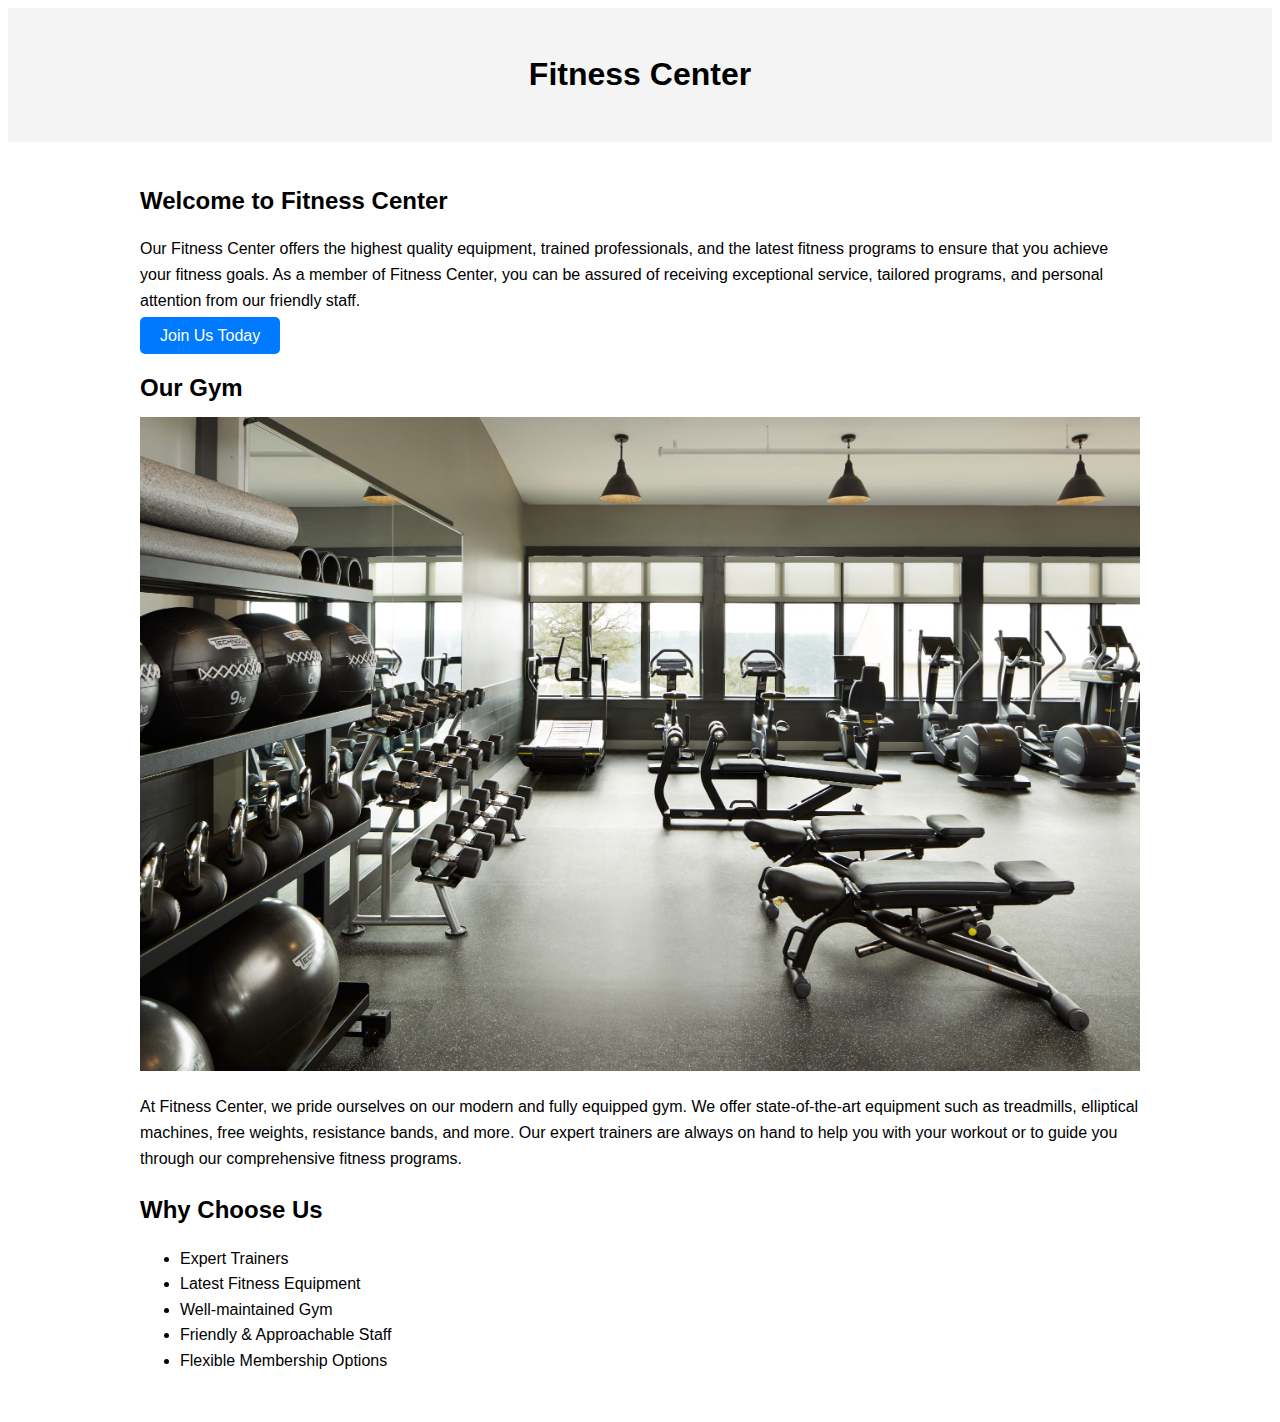
<file: about.html>
<!DOCTYPE html>
<html lang="en">
<head>
    <meta charset="UTF-8">
    <meta name="viewport" content="width=device-width, initial-scale=1.0">
    <title>Fitness Center</title>
    <style>
        body {
            font-family: Arial, sans-serif;
            line-height: 1.6;
        }

        .header {
            background-color: #f4f4f4;
            padding: 20px;
            text-align: center;
        }

        .container {
            margin: 0 auto;
            max-width: 1000px;
            padding: 20px;
        }

        .section {
            margin-bottom: 20px;
        }

        .section-title {
            font-size: 24px;
            font-weight: bold;
            margin-bottom: 10px;
        }

        .section-text {
            font-size: 16px;
            margin-bottom: 10px;
        }

        .gym-img {
            max-width: 100%;
            height: auto;
        }

        .btn {
            background-color: #007bff;
            color: white;
            text-decoration: none;
            padding: 10px 20px;
            border-radius: 5px;
            font-size: 16px;
            margin-top: 10px;
        }

        .btn:hover {
            background-color: #0056b3;
        }
    </style>
</head>
<body>
    <div class="header">
        <h1>Fitness Center</h1>
    </div>

    <div class="container">
        <div class="section">
            <h2 class="section-title">Welcome to Fitness Center</h2>
            <p class="section-text">Our Fitness Center offers the highest quality equipment, trained professionals, and the latest fitness programs to ensure that you achieve your fitness goals. As a member of Fitness Center, you can be assured of receiving exceptional service, tailored programs, and personal attention from our friendly staff.</p>
            <a href="./registration.html" class="btn">Join Us Today</a>
        </div>

        <div class="section">
            <h2 class="section-title">Our Gym</h2>
            <img src="./images/fitness-center.jpg" alt="gym" class="gym-img">
            <p class="section-text">At Fitness Center, we pride ourselves on our modern and fully equipped gym. We offer state-of-the-art equipment such as treadmills, elliptical machines, free weights, resistance bands, and more. Our expert trainers are always on hand to help you with your workout or to guide you through our comprehensive fitness programs.</p>
        </div>

        <div class="section">
            <h2 class="section-title">Why Choose Us</h2>
            <ul>
                <li>Expert Trainers</li>
                <li>Latest Fitness Equipment</li>
                <li>Well-maintained Gym</li>
                <li>Friendly & Approachable Staff</li>
                <li>Flexible Membership Options</li>
            </ul>
        </div>
    </div>
</body>
</html>
</file>
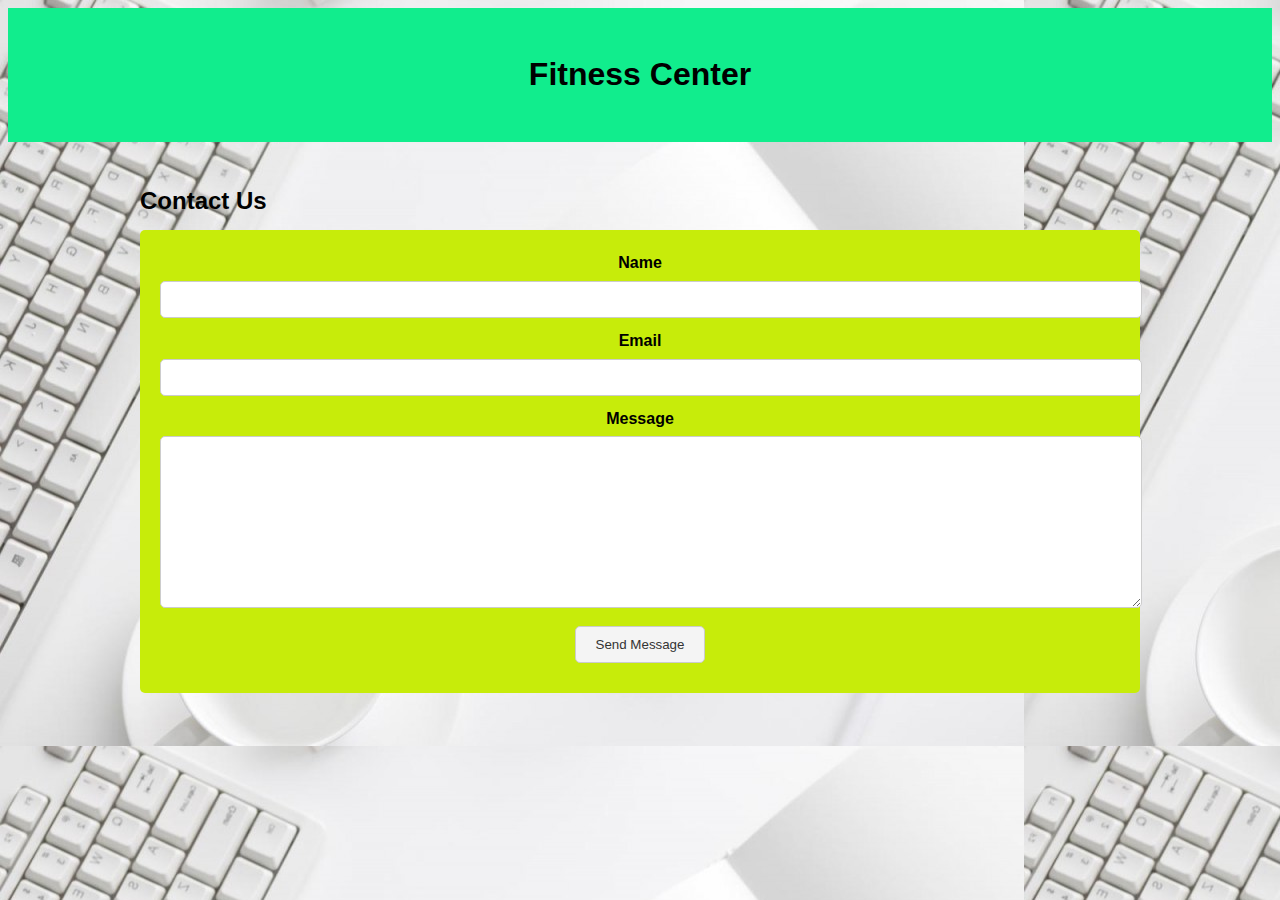
<file: contact.html>
<!DOCTYPE html>
<html lang="en">
<head>
    <meta charset="UTF-8">
    <meta name="viewport" content="width=device-width, initial-scale=1.0">
    <title>Contact Us - Fitness Center</title>
    <style>
        body {
            font-family: Arial, sans-serif;
            line-height: 1.6;
            background-image: url(./c.jpg);
        }

        .header {
            background-color: #11ed8d;
            padding: 20px;
            text-align: center;
        }

        .container {
            margin: 0 auto;
            max-width: 1000px;
            padding: 20px;
        }

        .section {
            margin-bottom: 20px;
        }

        .section-title {
            font-size: 24px;
            font-weight: bold;
            margin-bottom: 10px;
        }

        .contact-form {
            background-color: #c7ec0a;
            padding: 20px;
            border-radius: 5px;
            margin-bottom: 20px;
            text-align: center;
        }

        .form-field {
            width: 100%;
            margin-bottom: 10px;
        }

        .form-label {
            display: block;
            font-weight: bold;
            margin-bottom: 5px;
        }

        .form-input {
            width: 100%;
            padding: 10px;
            border: 1px solid #ccc;
            border-radius: 5px;
        }

        .form-textarea {
            width: 100%;
            padding: 10px;
            border: 1px solid #ccc;
            border-radius: 5px;
            height: 150px;
        }

        .form-button {
            background-color: #f4f4f4;
            color: #333;
            padding: 10px 20px;
            border: 1px solid #ccc;
            border-radius: 5px;
            cursor: pointer;
        }

        .form-button:hover {
            background-color: #ddd;
        }
    </style>
</head>
<body>
    <div class="header">
        <h1>Fitness Center</h1>
    </div>

    <div class="container">
        <div class="section">
            <h2 class="section-title">Contact Us</h2>
            <div class="contact-form">
                <form>
                    <div class="form-field">
                        <label for="name" class="form-label">Name</label>
                        <input type="text" id="name" class="form-input">
                    </div>
                    <div class="form-field">
                        <label for="email" class="form-label">Email</label>
                        <input type="email" id="email" class="form-input">
                    </div>
                    <div class="form-field">
                        <label for="message" class="form-label">Message</label>
                        <textarea id="message" class="form-textarea"></textarea>
                    </div>
                    <div class="form-field">
                        <button type="submit" class="form-button">Send Message</button>
                    </div>
                </form>
            </div>
        </div>
    </div>
</body>
</html>
</file>
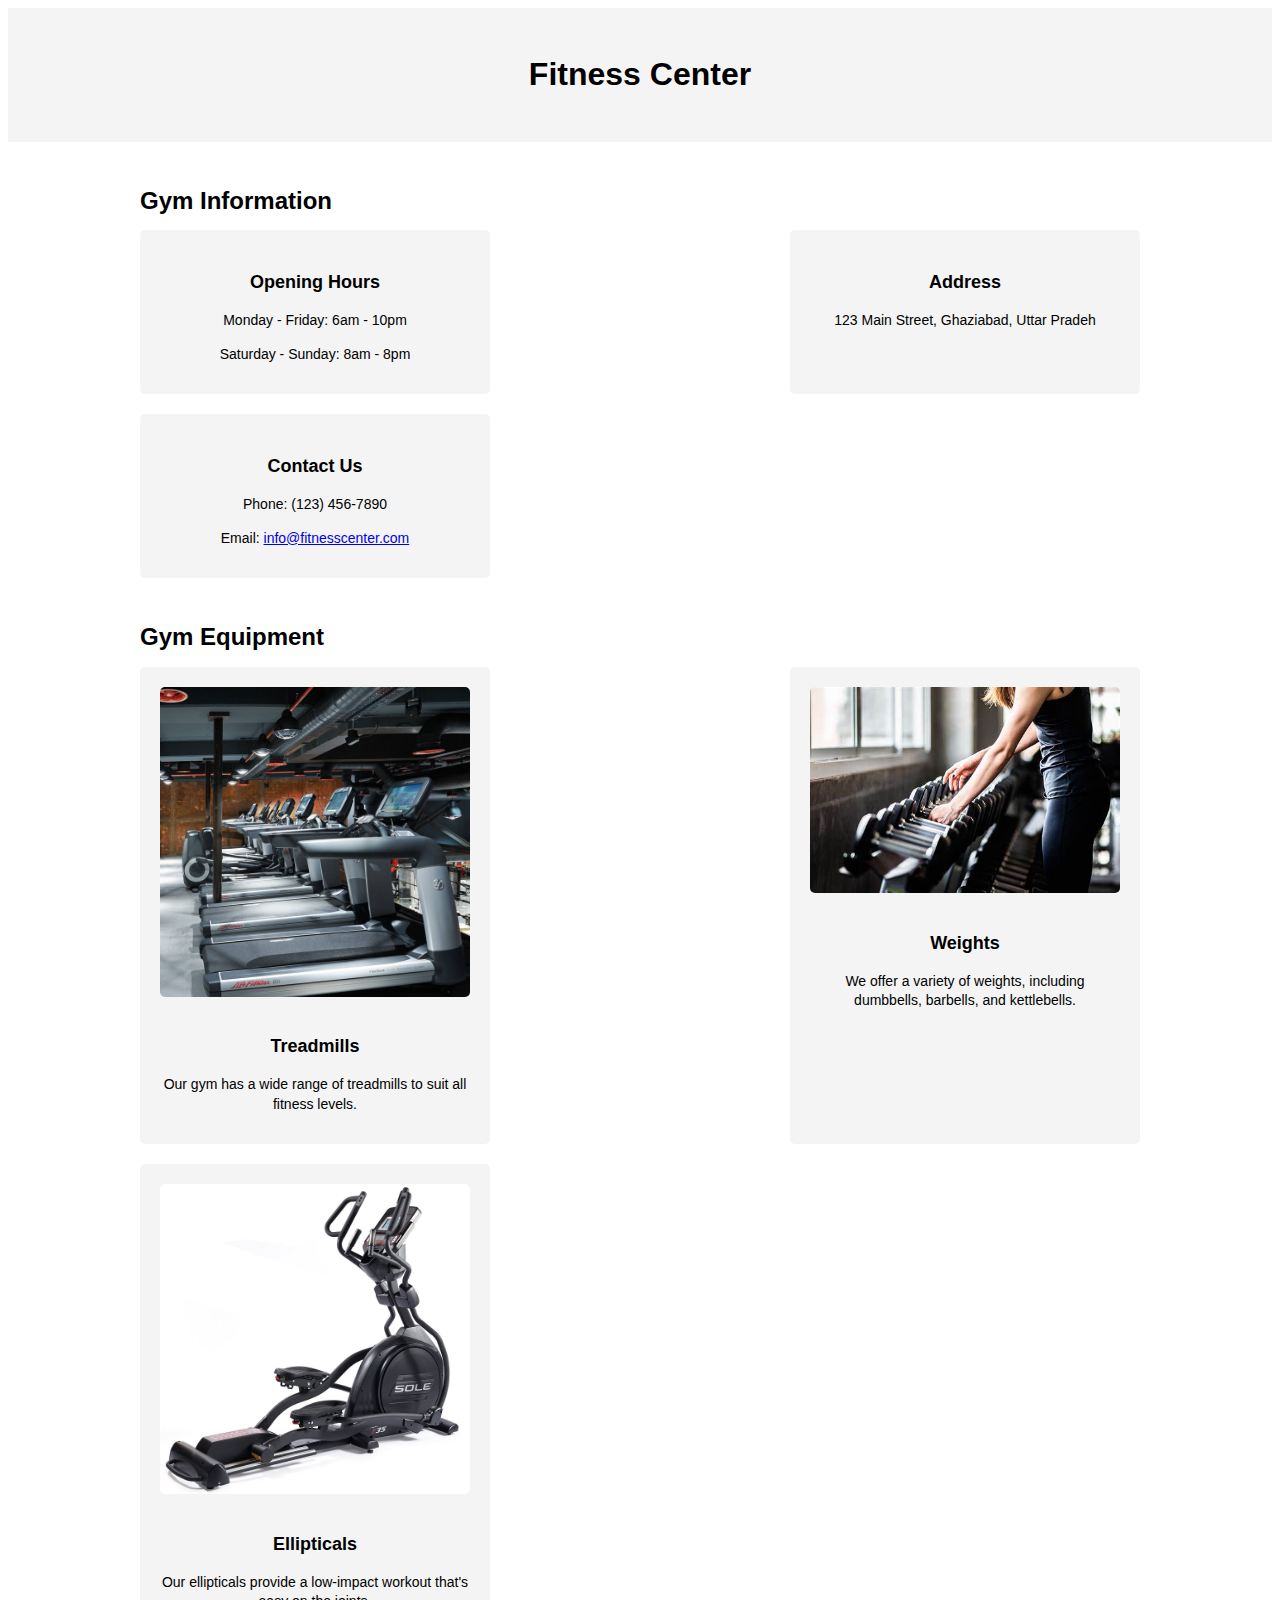
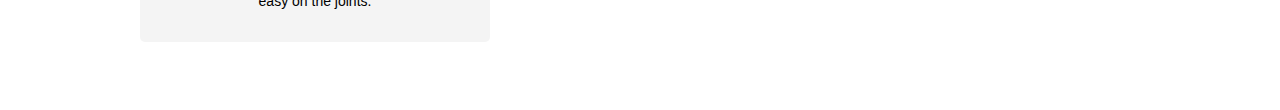
<file: description.html>
<!DOCTYPE html>
<html lang="en">
<head>
    <meta charset="UTF-8">
    <meta name="viewport" content="width=device-width, initial-scale=1.0">
    <title>Description - Fitness Center</title>
    <style>
        body {
            font-family: Arial, sans-serif;
            line-height: 1.6;
        }

        .header {
            background-color: #f4f4f4;
            padding: 20px;
            text-align: center;
        }

        .container {
            margin: 0 auto;
            max-width: 1000px;
            padding: 20px;
        }

        .section {
            margin-bottom: 20px;
        }

        .section-title {
            font-size: 24px;
            font-weight: bold;
            margin-bottom: 10px;
        }

        .gym-info {
            display: flex;
            flex-wrap: wrap;
            justify-content: space-between;
            margin-bottom: 20px;
        }

        .gym-info-item {
            flex-basis: calc(33% - 20px);
            margin-bottom: 20px;
            background-color: #f4f4f4;
            padding: 20px;
            border-radius: 5px;
            text-align: center;
        }

        .gym-info-title {
            font-size: 18px;
            font-weight: bold;
            margin-bottom: 10px;
        }

        .gym-info-text {
            font-size: 14px;
            line-height: 1.4;
            margin-bottom: 10px;
        }

        .gym-image {
            width: 100%;
            height: auto;
            border-radius: 5px;
            margin-bottom: 20px;
        }

        .gym-equipment {
            display: flex;
            flex-wrap: wrap;
            justify-content: space-between;
        }

        .equipment-item {
            flex-basis: calc(33% - 20px);
            margin-bottom: 20px;
            background-color: #f4f4f4;
            padding: 20px;
            border-radius: 5px;
            text-align: center;
        }

        .equipment-image {
            width: 100%;
            height: auto;
            border-radius: 5px;
            margin-bottom: 10px;
        }

        .equipment-title {
            font-size: 18px;
            font-weight: bold;
            margin-bottom: 10px;
        }

        .equipment-text {
            font-size: 14px;
            line-height: 1.4;
            margin-bottom: 10px;
        }
    </style>
</head>
<body>
    <div class="header">
        <h1>Fitness Center</h1>
    </div>

    <div class="container">
        <div class="section">
            <h2 class="section-title">Gym Information</h2>
            <div class="gym-info">
                <div class="gym-info-item">
                    <h3 class="gym-info-title">Opening Hours</h3>
                    <p class="gym-info-text">Monday - Friday: 6am - 10pm</p>
                    <p class="gym-info-text">Saturday - Sunday: 8am - 8pm</p>
                </div>
                <div class="gym-info-item">
                    <h3 class="gym-info-title">Address</h3>
                    <p class="gym-info-text">123 Main Street, Ghaziabad, Uttar Pradeh</p>
                </div>
                <div class="gym-info-item">
                    <h3 class="gym-info-title">Contact Us</h3>
                    <p class="gym-info-text">Phone: (123) 456-7890</p>
                    <p class="gym-info-text">Email: <a href="mailto:info@fitnesscenter.com">info@fitnesscenter.com</a></p>
                </div>
            </div>
        </div>

        <div class="section">
            <h2 class="section-title">Gym Equipment</h2>
            <div class="gym-equipment">
                <div class="equipment-item">
                    <img src="./images/elevation-series-treadmill-gym-l.jpg" alt="Treadmill" class="equipment-image">
                    <h3 class="equipment-title">Treadmills</h3>
                    <p class="equipment-text">Our gym has a wide range of treadmills to suit all fitness levels.</p>
                </div>
                <div class="equipment-item">
                    <img src="./images/OIP.jpg" alt="Weights" class="equipment-image">
                    <h3 class="equipment-title">Weights</h3>
                    <p class="equipment-text">We offer a variety of weights, including dumbbells, barbells, and kettlebells.</p>
                </div>
                <div class="equipment-item">
                    <img src="./images/R.jpg" alt="Elliptical" class="equipment-image">
                    <h3 class="equipment-title">Ellipticals</h3>
                    <p class="equipment-text">Our ellipticals provide a low-impact workout that's easy on the joints.</p>
                </div>
            </div>
        </div>
    </div>
</body>
</html>
</file>
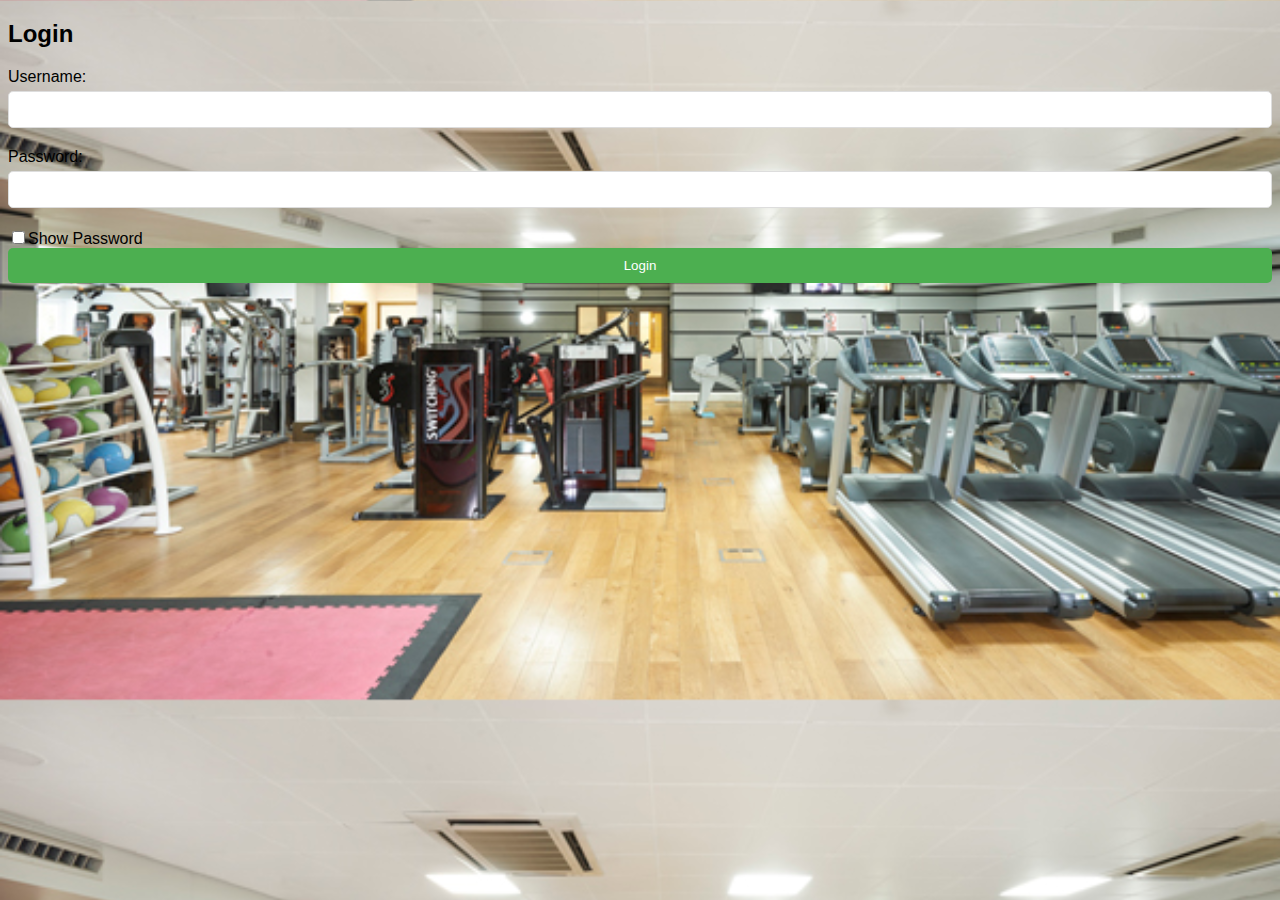
<file: login.html>
<!DOCTYPE html>
<html lang="en">
<head>
    <meta charset="UTF-8">
    <meta name="viewport" content="width=device-width, initial-scale=1.0">
    <title>Fitness Center</title>
    <style>
        * {
            box-sizing: border-box;
        }

        body {
            font-family: Arial, sans-serif;
            background-color: #f1f1f1;
            background-image: url(./gy2.jpg);
            background-size: cover;
        }

        .container {
            width: 400px;
            height: 400px;
            background-color: #fff;
            margin: 100px auto;
            padding: 20px;
            border-radius: 10px;
            box-shadow: 0px 0px 10px 2px rgba(0, 0, 0, 0.1);
        }

        h1 {
            text-align: center;
            margin-bottom: 20px;
        }

        label {
            display: block;
            margin-bottom: 5px;
        }

        input[type="text"], input[type="password"] {
            width: 100%;
            padding: 10px;
            margin-bottom: 20px;
            border: 1px solid #ddd;
            border-radius: 5px;
            outline: none;
        }

        button {
            width: 100%;
            padding: 10px;
            background-color: #4CAF50;
            color: #fff;
            border: none;
            border-radius: 5px;
            cursor: pointer;
        }

        button:hover {
            background-color: #45a049;
        }

        .link {
            text-align: center;
            margin-top: 20px;
        }

        .link a {
            text-decoration: none;
            color: #4CAF50;
        }

        .link a:hover {
            text-decoration: underline;
        }
    </style>
</head>
<body>
    <div class="login-container">
        <h2>Login</h2>
        <form id="login-form">
          <div class="input-group">
            <label for="username">Username:</label>
            <input type="text" id="username" name="username" required>
          </div>
          <div class="input-group">
            <label for="password">Password:</label>
            <input type="password" id="password" name="password" required>
            <input type="checkbox" onclick="myFunction()">Show Password
          </div>
          <button type onclick="redirect()"="submit" id="button">Login</button>
        </form>
        <p id="error-message" class="error-message"></p>
      </div>
    
      <script src="script.js"></script>
</body>
</html>
</file>
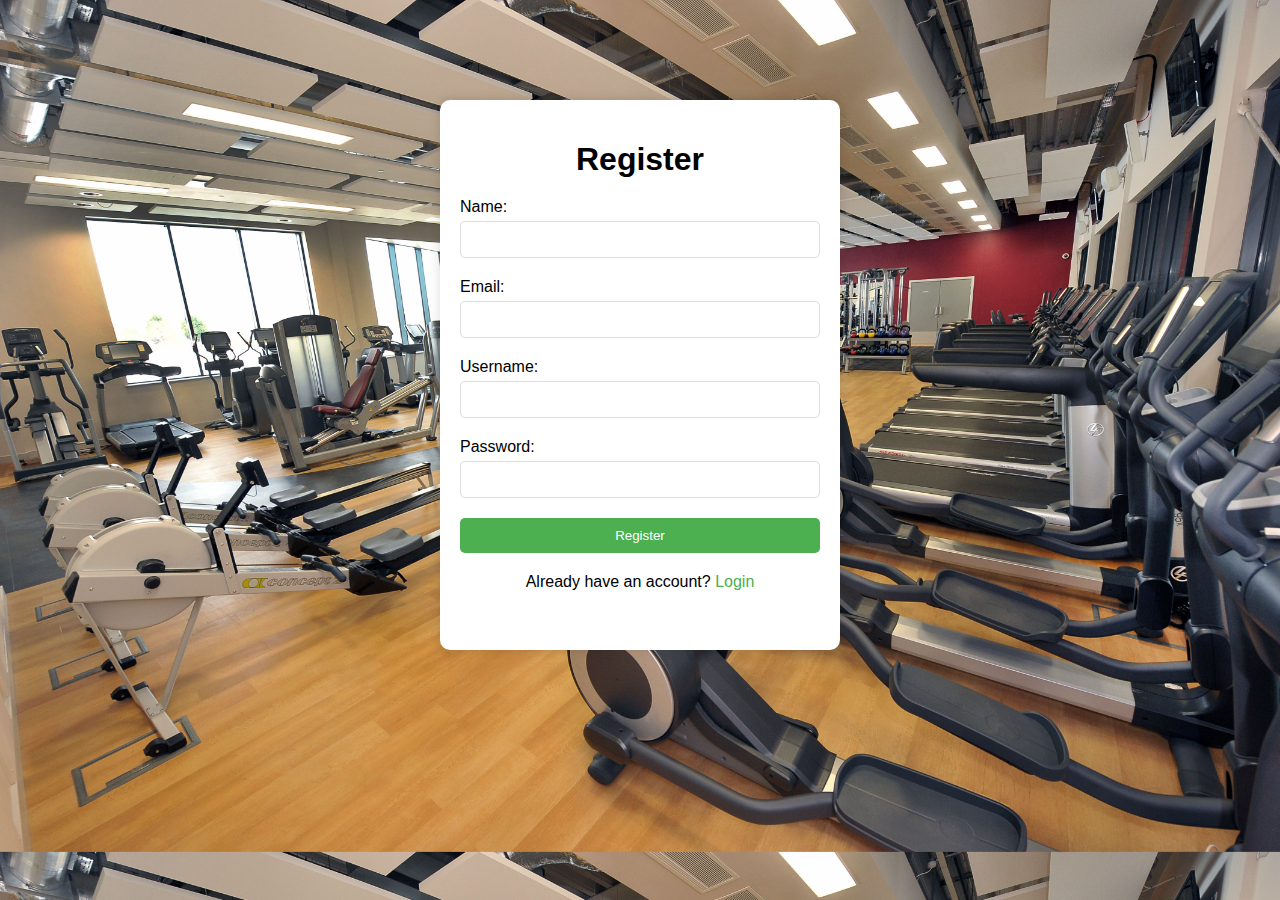
<file: registration.html>
<!DOCTYPE html>
<html lang="en">
<head>
    <meta charset="UTF-8">
    <meta name="viewport" content="width=device-width, initial-scale=1.0">
    <title>Fitness Center Registration</title>
    <style>
        * {
            box-sizing: border-box;
        }

        body {
            font-family: Arial, sans-serif;
            background-color: #f1f1f1;
            background-image: url(./gy.jpg);
            background-size: cover;
        }

        .container {
            width: 400px;
            height: 550px;
            background-color: #fff;
            margin: 100px auto;
            padding: 20px;
            border-radius: 10px;
            box-shadow: 0px 0px 10px 2px rgba(0, 0, 0, 0.1);
        }

        h1 {
            text-align: center;
            margin-bottom: 20px;
        }

        label {
            display: block;
            margin-bottom: 5px;
        }

        input[type="text"], input[type="password"], input[type="email"] {
            width: 100%;
            padding: 10px;
            margin-bottom: 20px;
            border: 1px solid #ddd;
            border-radius: 5px;
            outline: none;
        }

        button {
            width: 100%;
            padding: 10px;
            background-color: #4CAF50;
            color: #fff;
            border: none;
            border-radius: 5px;
            cursor: pointer;
        }

        button:hover {
            background-color: #45a049;
        }

        .link {
            text-align: center;
            margin-top: 20px;
        }

        .link a {
            text-decoration: none;
            color: #4CAF50;
        }

        .link a:hover {
            text-decoration: underline;
        }
    </style>
</head>
<body>
    <div class="container">
        <h1>Register</h1>
        <form id="registrationForm" onsubmit="registerUser(event)">
            <label for="name">Name:</label>
            <input type="text" id="name" name="name">

            <label for="email">Email:</label>
            <input type="email" id="email" name="email">

            <label for="username">Username:</label>
            <input type="text" id="username" name="username">

            <label for="password">Password:</label>
            <input type="password" id="password" name="password">

            <button type onclick="redirect()"="submit">Register</button>
        </form>
        <div class="link">
            Already have an account? <a href="login.html">Login</a>
        </div>
    </div>
    <script>
        function redirect(){
            var target="index.html"
            window.location.href=target
        }

        function registerUser(event) {
            event.preventDefault();
            const username = document.getElementById('username').value;
            const password = document.getElementById('password').value;
            const users = JSON.parse(localStorage.getItem('users')) || [];

            users.push({ username, password });
            localStorage.setItem('users', JSON.stringify(users));

            alert('Registration successful! You can now log in.');
            document.getElementById('registrationForm').reset();
        }

        
    </script>
</body>
</html>
</file>
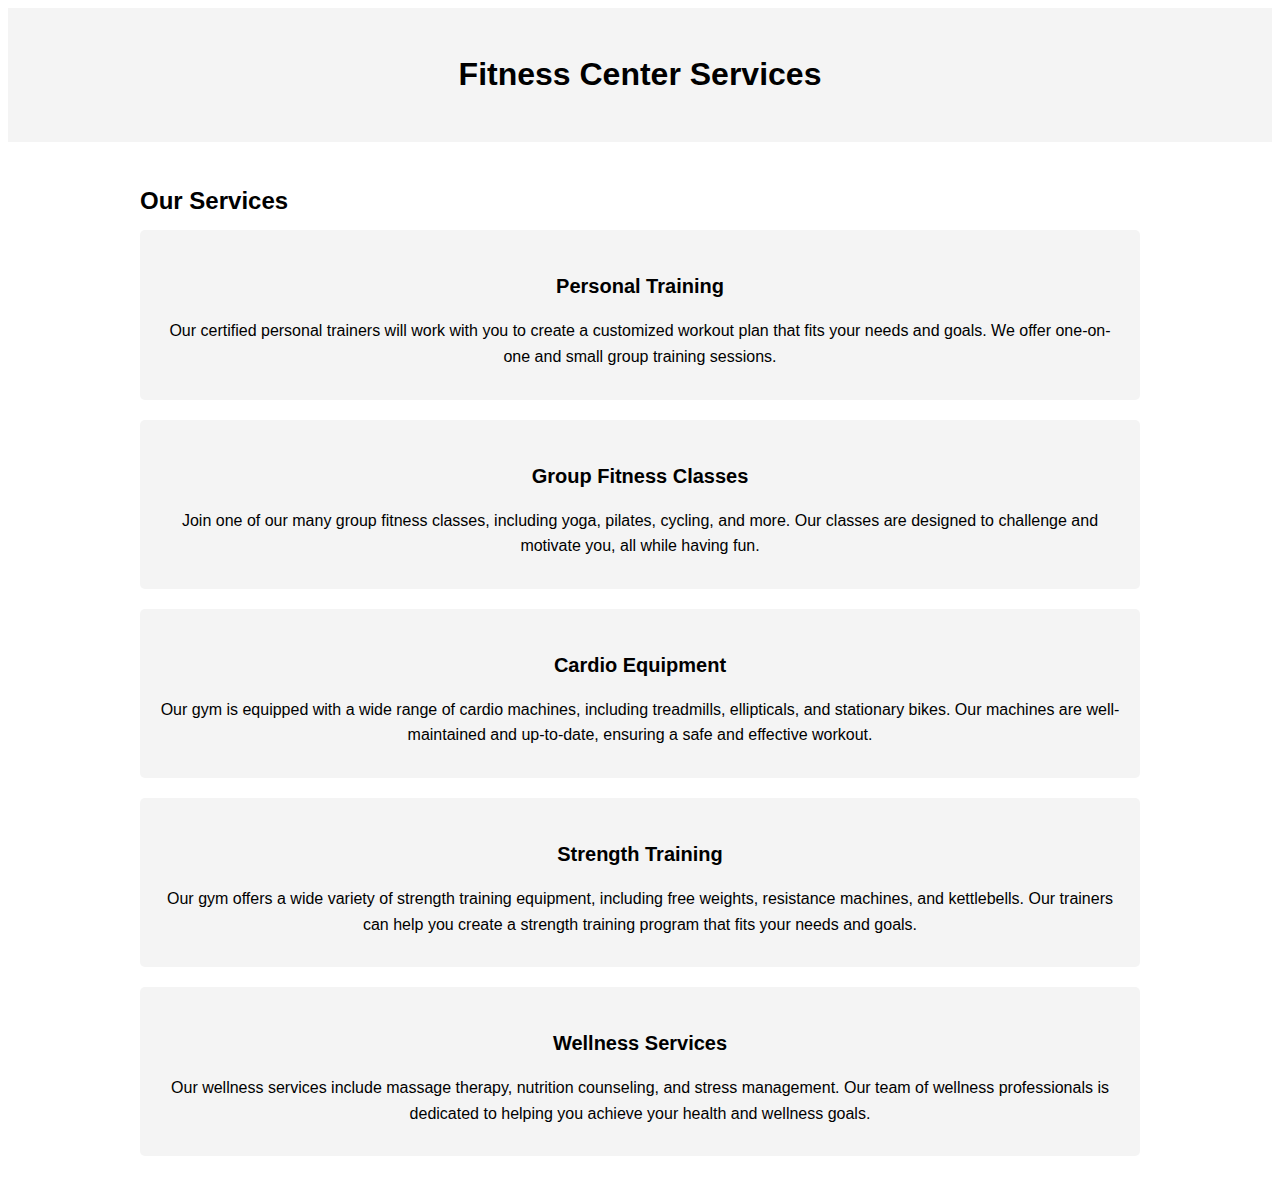
<file: services.html>
<!DOCTYPE html>
<html lang="en">
<head>
   <meta charset="UTF-8">
   <meta name="viewport" content="width=device-width, initial-scale=1.0">
   <title>Fitness Center Services</title>
   <style>
       body {
           font-family: Arial, sans-serif;
           line-height: 1.6;
       }

       .header {
           background-color: #f4f4f4;
           padding: 20px;
           text-align: center;
       }

       .container {
           margin: 0 auto;
           max-width: 1000px;
           padding: 20px;
       }

       .section {
           margin-bottom: 20px;
       }

       .section-title {
           font-size: 24px;
           font-weight: bold;
           margin-bottom: 10px;
       }

       .service-card {
           background-color: #f4f4f4;
           padding: 20px;
           border-radius: 5px;
           margin-bottom: 20px;
           text-align: center;
       }

       .service-icon {
           font-size: 48px;
           margin-bottom: 10px;
       }

       .service-title {
           font-size: 20px;
           font-weight: bold;
           margin-bottom: 10px;
       }

       .service-text {
           font-size: 16px;
           margin-bottom: 10px;
       }
   </style>
</head>
<body>
   <div class="header">
       <h1>Fitness Center Services</h1>
   </div>

   <div class="container">
       <div class="section">
           <h2 class="section-title">Our Services</h2>
           <div class="service-card">
               <i class="fas fa-dumbbell service-icon"></i>
               <h3 class="service-title">Personal Training</h3>
               <p class="service-text">Our certified personal trainers will work with you to create a customized workout plan that fits your needs and goals. We offer one-on-one and small group training sessions.</p>
           </div>
           <div class="service-card">
               <i class="fas fa-running service-icon"></i>
               <h3 class="service-title">Group Fitness Classes</h3>
               <p class="service-text">Join one of our many group fitness classes, including yoga, pilates, cycling, and more. Our classes are designed to challenge and motivate you, all while having fun.</p>
           </div>
           <div class="service-card">
               <i class="fas fa-heartbeat service-icon"></i>
               <h3 class="service-title">Cardio Equipment</h3>
               <p class="service-text">Our gym is equipped with a wide range of cardio machines, including treadmills, ellipticals, and stationary bikes. Our machines are well-maintained and up-to-date, ensuring a safe and effective workout.</p>
           </div>
           <div class="service-card">
               <i class="fas fa-weight service-icon"></i>
               <h3 class="service-title">Strength Training</h3>
               <p class="service-text">Our gym offers a wide variety of strength training equipment, including free weights, resistance machines, and kettlebells. Our trainers can help you create a strength training program that fits your needs and goals.</p>
           </div>
           <div class="service-card">
               <i class="fas fa-tint service-icon"></i>
               <h3 class="service-title">Wellness Services</h3>
               <p class="service-text">Our wellness services include massage therapy, nutrition counseling, and stress management. Our team of wellness professionals is dedicated to helping you achieve your health and wellness goals.</p>
           </div>
       </div>
   </div>
</body>
</html>
</file>
